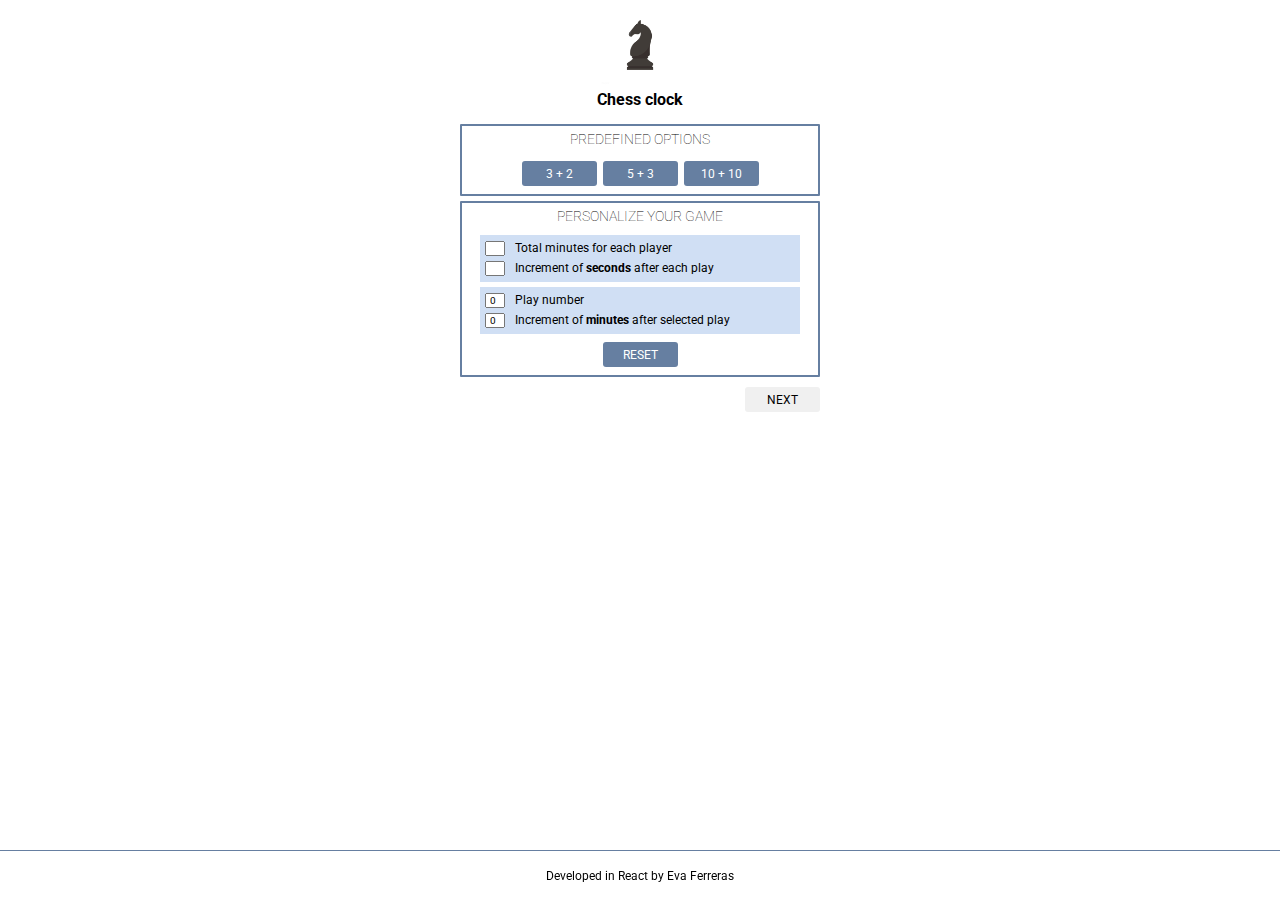
<file: docs/index.html>
<!doctype html><html lang="en"><head><meta charset="utf-8"/><meta name="viewport" content="width=device-width,initial-scale=1"/><title>Chess clock</title><link rel="preconnect" href="https://fonts.gstatic.com"/><link href="https://fonts.googleapis.com/css2?family=Roboto&display=swap" rel="stylesheet"/><link href="./static/css/main.9a9b7e19.chunk.css" rel="stylesheet"></head><body><noscript>You need to enable JavaScript to run this app.</noscript><div id="root"></div><script>!function(e){function t(t){for(var n,l,a=t[0],p=t[1],f=t[2],c=0,s=[];c<a.length;c++)l=a[c],Object.prototype.hasOwnProperty.call(o,l)&&o[l]&&s.push(o[l][0]),o[l]=0;for(n in p)Object.prototype.hasOwnProperty.call(p,n)&&(e[n]=p[n]);for(i&&i(t);s.length;)s.shift()();return u.push.apply(u,f||[]),r()}function r(){for(var e,t=0;t<u.length;t++){for(var r=u[t],n=!0,a=1;a<r.length;a++){var p=r[a];0!==o[p]&&(n=!1)}n&&(u.splice(t--,1),e=l(l.s=r[0]))}return e}var n={},o={1:0},u=[];function l(t){if(n[t])return n[t].exports;var r=n[t]={i:t,l:!1,exports:{}};return e[t].call(r.exports,r,r.exports,l),r.l=!0,r.exports}l.m=e,l.c=n,l.d=function(e,t,r){l.o(e,t)||Object.defineProperty(e,t,{enumerable:!0,get:r})},l.r=function(e){"undefined"!=typeof Symbol&&Symbol.toStringTag&&Object.defineProperty(e,Symbol.toStringTag,{value:"Module"}),Object.defineProperty(e,"__esModule",{value:!0})},l.t=function(e,t){if(1&t&&(e=l(e)),8&t)return e;if(4&t&&"object"==typeof e&&e&&e.__esModule)return e;var r=Object.create(null);if(l.r(r),Object.defineProperty(r,"default",{enumerable:!0,value:e}),2&t&&"string"!=typeof e)for(var n in e)l.d(r,n,function(t){return e[t]}.bind(null,n));return r},l.n=function(e){var t=e&&e.__esModule?function(){return e.default}:function(){return e};return l.d(t,"a",t),t},l.o=function(e,t){return Object.prototype.hasOwnProperty.call(e,t)},l.p="./";var a=this["webpackJsonpmy-template"]=this["webpackJsonpmy-template"]||[],p=a.push.bind(a);a.push=t,a=a.slice();for(var f=0;f<a.length;f++)t(a[f]);var i=p;r()}([])</script><script src="./static/js/2.fe170338.chunk.js"></script><script src="./static/js/main.8e3d1ddf.chunk.js"></script></body></html>
</file>
<file: docs/static/css/main.9a9b7e19.chunk.css>
.Header{padding:5px;display:flex;justify-content:center;align-items:center}.Header__img{height:60px}@media (min-width:768px){.Header__img{height:80px}}.PredefinedSettings{width:280px;margin-bottom:5px;border-radius:1px;padding:5px;border:2px solid #667fa1}@media (min-width:768px){.PredefinedSettings{width:360px}}.PredefinedSettings__title{font-size:.9rem;margin-bottom:10px;font-weight:100;text-align:center;text-transform:uppercase}.PredefinedSettings__wrapper{display:flex;justify-content:center}.PredefinedSettings__button{text-transform:uppercase;font-size:.75rem;height:25px;width:75px;border-radius:3px;border-style:none;cursor:pointer;background-color:#667fa1;color:#fff;margin:3px}.SetupForm{width:280px;display:flex;flex-direction:column;align-items:center;border-radius:1px;padding:5px;font-size:.75rem;border:2px solid #667fa1;margin-bottom:5px}@media (min-width:768px){.SetupForm{width:360px}}.SetupForm__title{font-size:.9rem;margin-bottom:10px;font-weight:100;text-align:center;text-transform:uppercase}.SetupForm__wrapper{padding:1px 5px}.SetupForm__wrapper--up{width:258px;background-color:#d0dff4;margin-bottom:5px}@media (min-width:768px){.SetupForm__wrapper--up{width:320px}}.SetupForm__wrapper--down{width:258px;background-color:#d0dff4;margin-bottom:5px}@media (min-width:768px){.SetupForm__wrapper--down{width:320px}}.SetupForm__label{display:block;margin:5px 0}.SetupForm__input{width:20px;margin-right:10px;padding-left:3px;font-size:.6rem;height:15px;color:#000}.SetupForm__bold{font-weight:700}.SetupForm__button{text-transform:uppercase;font-size:.75rem;height:25px;width:75px;border-radius:3px;border-style:none;cursor:pointer;background-color:#667fa1;color:#fff}.SetupForm__button--reset{margin:3px}input::-webkit-inner-spin-button,input::-webkit-outer-spin-button{-webkit-appearance:none;margin:0}input[type=number]{-moz-appearance:textfield}.Landing__options{display:flex;flex-direction:column;align-items:center;margin:15px}.Landing__wrapper{display:flex;justify-content:flex-end;margin-top:5px;width:280px}@media (min-width:768px){.Landing__wrapper{width:360px}}.Landing__button{text-transform:uppercase;font-size:.75rem;height:25px;width:75px;border-radius:3px;border-style:none;cursor:pointer;background-color:#667fa1;color:#fff}.Landing__button--link{text-decoration:none;color:inherit;padding:5px 13px}.Landing__button--disabled{background-color:#f0f0f0;color:#000;cursor:default}.Clock{height:100px;width:260px;border-radius:5px;margin:5px;display:flex;justify-content:center;align-items:center}@media (min-width:768px){.Clock{height:180px;width:350px}}@media (min-width:1024px){.Clock{height:220px;width:400px}}.Clock--white{background-color:#fff;color:#000;border:2px solid #000}.Clock--black{background-color:#000;color:#fff}.Clock__numbers{font-size:4rem}@media (min-width:768px){.Clock__numbers{font-size:7rem}}@media (min-width:1024px){.Clock__numbers{font-size:8rem}}.ClocksPage{display:flex;flex-direction:column;align-items:center}.ClocksPage__title{font-size:.9rem;margin-bottom:5px;font-weight:100}.ClocksPage__img{height:24px;width:27px;margin-top:5px;transform:rotate(90deg);cursor:pointer}.ClocksPage__clocks{margin:10px 0;display:flex;flex-direction:column}@media (min-width:768px){.ClocksPage__clocks{flex-direction:row;justify-content:space-between}}.ClocksPage__clocks--black{background-color:#000}.ClocksPage__wrapper{width:740px}.ClocksPage__button{margin:10px;text-transform:uppercase;font-size:.75rem;height:25px;width:75px;border-radius:3px;border-style:none;cursor:pointer;background-color:#667fa1;color:#fff}.ClocksPage__button--stop{background-color:#b43434}.ClocksPage__button--link{text-decoration:none;color:inherit}.GameOver{display:flex;flex-direction:column;align-items:center}.GameOver__text{font-size:1.5rem;margin:20px 0;font-weight:100}.GameOver__img{width:280px;margin-bottom:15px}.GameOver__button{text-transform:uppercase;font-size:.75rem;height:25px;width:75px;border-radius:3px;border-style:none;cursor:pointer;background-color:#667fa1;color:#fff}.GameOver__button--link{text-decoration:none;color:inherit}.Footer{position:fixed;bottom:0;width:100%;height:50px;border-top:1px solid #667fa1;display:flex;justify-content:center;align-items:center;font-size:.75rem}.App__title{font-size:1rem;text-align:center;margin-bottom:5px}@media (min-width:768px){.App__title{margin-bottom:15px}}*{margin:0;padding:0;font-family:"Roboto",sans-serif;box-sizing:border-box}
/*# sourceMappingURL=main.9a9b7e19.chunk.css.map */
</file>
